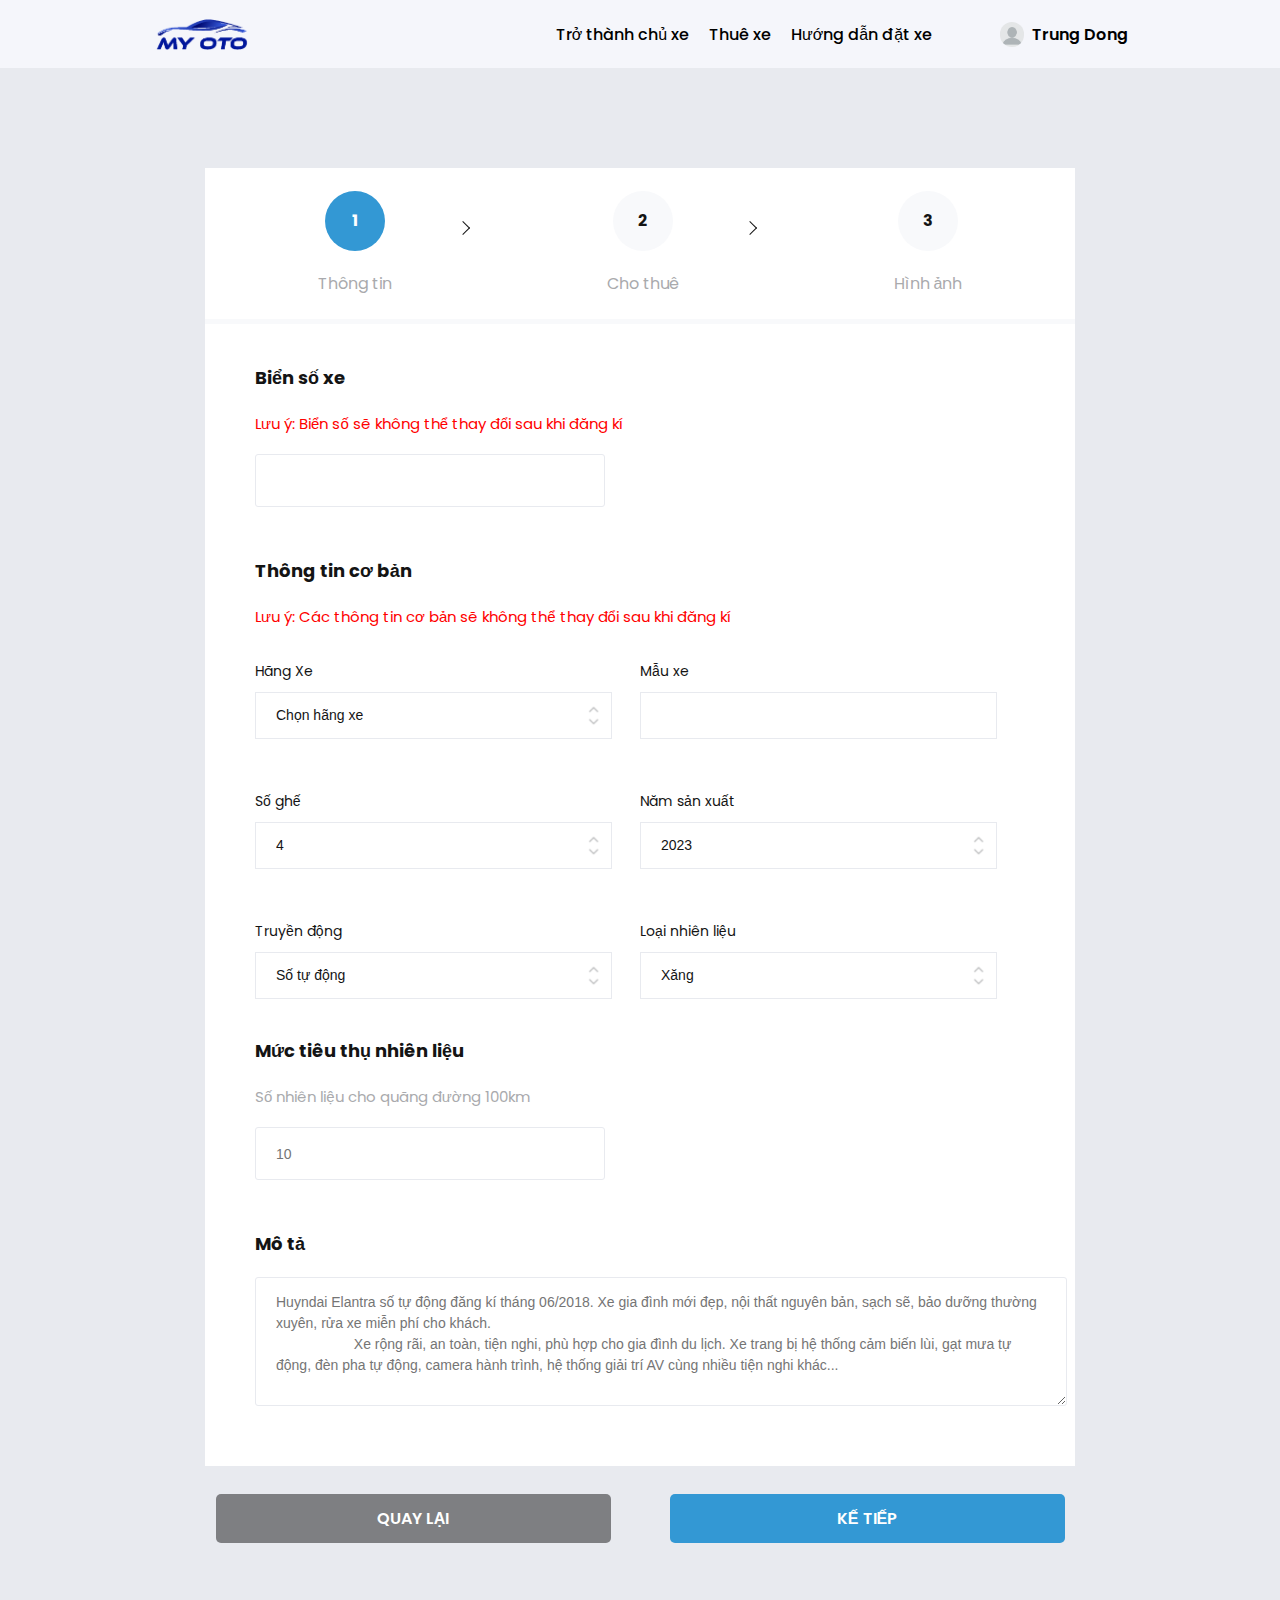
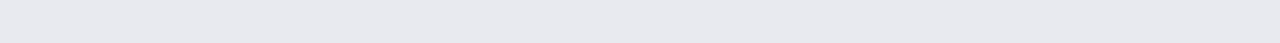
<file: index.html>
<!DOCTYPE html>
<html lang="en">
<head>
    <meta charset="UTF-8">
    <meta http-equiv="X-UA-Compatible" content="IE=edge">
    <meta name="viewport" content="width=device-width, initial-scale=1.0">
    <link rel="stylesheet" href="./assets/font/fontawesome-free-6.1.1-web/css/all.min.css">
    <link rel="stylesheet" href="./assets/css/Pagebase.css">
    <link rel="stylesheet" href="./assets/css/Pagemain.css">
    <link rel="preconnect" href="https://fonts.googleapis.com">
    <link href="https://fonts.googleapis.com/css2?family=Poppins:ital,wght@0,500;0,600;0,700;1,700&display=swap" rel="stylesheet">
    <title>MyOto</title>
</head>
<body>

    <div class="main">

        <div id="header">
            <div class="nav">
                <img src="./assets/img/logo.png" alt="" class="nav__img">
                <div class="nav__container">
                    <div class="nav__list">
                        <li class="nav__item"><a class="nav__item--link" href="">Trở thành chủ xe</a></li>
                        <li class="nav__item"><a class="nav__item--link" href="">Thuê xe</a></li>
                        <li class="nav__item"><a class="nav__item--link" href="">Hướng dẫn đặt xe</a></li>
                        <!-- <li class="nav__item"><a class="nav__item--link" href="">Lý do chọn chúng tôi</a></li> -->
                        <!-- <li class="nav__item"><a class="nav__item--link ml-16" href="">Đăng nhập</a></li> -->
                        <!-- <li class="nav__item"><a class="nav__item--link nav__link--border" href="">Đăng kí</a></li> -->
                        <li class="nav__item nav__item-pos">         
                                <a class="nav__item--link nav__item--linkpos ml-48" href="">
                                    <img src="./assets/img/user.png" alt="" class="nav__item--img">
                                    <span class="nav__item--name">Trung Dong</span>
                                </a> 
                                <div class="nav__account">
                                    <a href="" class="nav__account-link">Tài Khoản</a>
                                    <a href="" class="nav__account-link">Chuyến của tôi</a>
                                    <a href="" class="nav__account-link">Đổi mật khẩu</a>
                                    <a href="" class="nav__account-link">Đăng xuất</a>
                                </div>
       
                        </li>

                        
                    </div>
                </div>
            </div>
        </div>

        <div style="display: none;" id="slider">            
                <div class="slider__text">
                    <h1 class="slider__header">TÌM KIẾM</h1>
                    <h1 class="slider__header">ĐẶT LỊCH</h1>
                <h1 class="slider__header">VÀ THUÊ XE <span>DỄ DÀNG</span></h1>
                </div>
                <img src="./assets/img/slider__car.png" alt="" class="slider__img">

                <div class="put__board">
                    <div class="board__location">
                        <h2 class="location__header">Địa điểm</h2>
                        <!-- <a href="#" class="location__search location__color">Nhập địa điểm của bạn...</a>
                         -->
                         <input type="text" placeholder="Nhập địa điểm của bạn..." class="location__searchbtn">
                    </div>
                    <div class="board__pickupDate">
                        <h2 class="location__header">Ngày nhận Xe</h2>
                        <!-- <a href="#" class="location__search">2023/01/12, 09:00</a> -->
                        <input type="datetime-local" class="location__searchbtn">
                    </div>
                    <div class="board__returnDate">
                        <h2 class="location__header">Ngày trả Xe</h2>
                        <!-- <a href="#" class="location__search">2023/01/13, 9:00</a>   -->
                        <input type="datetime-local" class="location__searchbtn">
                    </div>
                    <button class="search__btn">Tìm Kiếm</button>
                </div>
        </div>

        <div style="display: none;" id="contain">
            <div class="contain__logo">
                <a href="" class="logo__link">
                    <div class="logo__link--image">
                        <img src="./assets/img/audi.jpg" alt="" class="logo__link--img">
                    </div>
                    <h1 class="logo__link--name">Audi</h1>
                </a>
                <a href="" class="logo__link">
                    <div class="logo__link--image">
                        <img src="./assets/img/bmw.jpg" alt="" class="logo__link--img">
                    </div>
                    <h1 class="logo__link--name">BMW</h1>
                </a>
                <a href="" class="logo__link">
                    <div class="logo__link--image">
                        <img src="./assets/img/ford.jpg" alt="" class="logo__link--img">
                    </div>
                    <h1 class="logo__link--name">Ford</h1>
                </a>
                <a href="" class="logo__link">
                    <div class="logo__link--image">
                        <img src="./assets/img/huyndai.jpg" alt="" class="logo__link--img">
                    </div>
                    <h1 class="logo__link--name">Huyndai</h1>
                </a>
                <a href="" class="logo__link">
                    <div class="logo__link--image">
                        <img src="./assets/img/kia.jpg" alt="" class="logo__link--img">
                    </div>
                    <h1 class="logo__link--name">Kia</h1>
                </a>
                <a href="" class="logo__link">
                    <div class="logo__link--image">
                        <img src="./assets/img/toyota.jpg" alt="" class="logo__link--img">
                    </div>
                    <h1 class="logo__link--name">Toyota</h1>
                </a>
                <a href="" class="logo__link">
                    <div class="logo__link--image">
                        <img src="./assets/img/vin.jpg" alt="" class="logo__link--img">
                    </div>
                    <h1 class="logo__link--name">Vinfast</h1>
                </a>
            </div>

            <div class="contain__use">
                <h1 class="use__heading">HƯỚNG DẪN ĐẶT XE</h1>
                <h4 class="use__description">Thuê Xe tự lái chỉ với 3 bước</h4>
                <div class="use__container">
                    <div class="container__location">
                        <div class="container__font"><i class="fa-solid fa-location-dot"></i></div>
                        <h2 class="container__heading">Vị trí</h2>
                        <p class="container__description">Chọn vị trí của bạn và tìm xe tốt nhất</p>
                    </div>
                    <div class="container__connect">
                        <p>---------------</p>
                    </div>
                    <div class="container__location">
                        <div class="container__font container__nobox"><i class="container__fixcolor fa-solid fa-calendar-days"></i></div>
                        <h2 class="container__heading">Ngày nhận Xe</h2>
                        <p class="container__description">Chọn ngày và thời gian bạn cần đặt Xe</p>
                    </div>
                    <div class="container__connect">
                        <p>---------------</p>
                    </div>
                    <div class="container__location">
                        <div class="container__font"><i class="fa-solid fa-car"></i></div>
                        <h2 class="container__heading">Đặt Xe</h2>
                        <p class="container__description">Chọn Xe phù hợp với nhu cầu</p>
                        <và class="container__description">và chúng tôi sẽ giao đến cho Bạn </p>
                    </div>
                </div>
            </div>

            <div class="contain__why">
                <img src="./assets/img/why.jpg" alt="" class="contain__img">
                <div class="why__container">
                    <h3 class="why__heading">LÝ DO CHỌN CHÚNG TÔI</h3>
                    <h1 class="why__description">Chúng tôi cung cấp những dịch vụ tốt nhất đến khách hàng</h1>
                    <div class="best__price">
                        <div class="best__price--font">
                            <i class="fa-solid fa-sack-dollar"></i>
                        </div>
                        <div class="best__price--text">
                            <h2 class="best__price--heading">Giá cả hợp lí</h2>
                            <p class="best__price--des">Chúng tôi cam kết giá cả cho thuê thấp hơn so với các dịch vụ cùng lĩnh vực trên thị trường</p>
                        </div>
                    </div>
                    <div class="best__price">
                        <div class="best__price--font">
                            <i class="fa-solid fa-user-tie"></i>
                        </div>
                        <div class="best__price--text">
                            <h2 class="best__price--heading">Chủ xe thân thiện, nhiệt tình</h2>
                            <p class="best__price--des">Chúng tôi xây dựng một môi trường làm việc chuyên nghiệp</p>
                        </div>
                    </div>
                    <div class="best__price">
                        <div class="best__price--font">
                            <i class="fa-solid fa-handshake-simple"></i>
                        </div>
                        <div class="best__price--text">
                            <h2 class="best__price--heading">Đặt xe 24/24</h2>
                            <p class="best__price--des">Đặt xe bất cứ lúc nào, Chúng tôi sẽ giao xe trực tiếp cho Bạn</p>
                        </div>
                    </div>
                    <div class="best__price">
                        <div class="best__price--font">
                            <i class="fa-solid fa-message"></i>
                        </div>
                        <div class="best__price--text">
                            <h2 class="best__price--heading">Hỗ trợ kĩ thuật 24/7</h2>
                            <p class="best__price--des">Nếu có câu hỏi, hãy gọi cho chủ xe bất cứ lúc nào</p>
                        </div>
                    </div>
                </div>
            </div>

            <div class="contain__deal">
                <h1 class="use__heading">HƯỚNG DẪN ĐẶT XE</h1>
                <h4 class="use__description">Thuê Xe tự lái chỉ với 3 bước</h4>
                <div class="grid">
                    <div class="deal__container">
                        <div class="deal__item">
                            <div class="deal__item-image">
                                <img src="./assets/img/ford_ranger-f150.jpg" alt="" class="deal__img">
                            </div>
                            <div class="deal__content">
                                <p class="deal__feedback">
                                    <i class="fa-solid fa-star"></i>
                                    <span class="deal__point">4.8</span>
                                    <span class="deal__user">[70 chuyến]</span>
                                </p>
                                <h3 class="deal__namecar">FORD RANGER F150</h3>
                                <div class="deal__intro">
                                    <p class="deal__intro--1">Số tự động</p>
                                    <p class="deal__intro--2">Giao xe tận nơi</p>
                                </div>
                                <div class="deal__footer">
                                    <p class="deal__cost">500k/ngày</p>
                                    <a href="" class="deal__watch">Xem chi tiết</a>
                                </div>
                            </div>
                        </div>
                        <div class="deal__item">
                            <div class="deal__item-image">
                                <img src="./assets/img/ford_ranger-f150.jpg" alt="" class="deal__img">
                            </div>
                            <div class="deal__content">
                                <p class="deal__feedback">
                                    <i class="fa-solid fa-star"></i>
                                    <span class="deal__point">4.8</span>
                                    <span class="deal__user">[70 chuyến]</span>
                                </p>
                                <h3 class="deal__namecar">FORD RANGER F150</h3>
                                <div class="deal__intro">
                                    <p class="deal__intro--1">Số tự động</p>
                                    <p class="deal__intro--2">Giao xe tận nơi</p>
                                </div>
                                <div class="deal__footer">
                                    <p class="deal__cost">500k/ngày</p>
                                    <a href="" class="deal__watch">Xem chi tiết</a>
                                </div>
                            </div>
                        </div>
                        <div class="deal__item">
                            <div class="deal__item-image">
                                <img src="./assets/img/ford_ranger-f150.jpg" alt="" class="deal__img">
                            </div>
                            <div class="deal__content">
                                <p class="deal__feedback">
                                    <i class="fa-solid fa-star"></i>
                                    <span class="deal__point">4.8</span>
                                    <span class="deal__user">[70 chuyến]</span>
                                </p>
                                <h3 class="deal__namecar">FORD RANGER F150</h3>
                                <div class="deal__intro">
                                    <p class="deal__intro--1">Số tự động</p>
                                    <p class="deal__intro--2">Giao xe tận nơi</p>
                                </div>
                                <div class="deal__footer">
                                    <p class="deal__cost">500k/ngày</p>
                                    <a href="" class="deal__watch">Xem chi tiết</a>
                                </div>
                            </div>
                        </div>
                        <div class="deal__item">
                            <div class="deal__item-image">
                                <img src="./assets/img/ford_ranger-f150.jpg" alt="" class="deal__img">
                            </div>
                            <div class="deal__content">
                                <p class="deal__feedback">
                                    <i class="fa-solid fa-star"></i>
                                    <span class="deal__point">4.8</span>
                                    <span class="deal__user">[70 chuyến]</span>
                                </p>
                                <h3 class="deal__namecar">FORD RANGER F150</h3>
                                <div class="deal__intro">
                                    <p class="deal__intro--1">Số tự động</p>
                                    <p class="deal__intro--2">Giao xe tận nơi</p>
                                </div>
                                <div class="deal__footer">
                                    <p class="deal__cost">500k/ngày</p>
                                    <a href="" class="deal__watch">Xem chi tiết</a>
                                </div>
                            </div>
                        </div>
                        
                    </div>
                </div>
            </div>
        </div>

        <div style="display: none;" id="footer">

        </div>


        <!--Tro thanh chu xe  -->
        <div class="register__driver ">
            <div class="register__content">
                <div class="content__head-border">
                    <div class="content__head">
                        <div class="head__body">
                            <div class="active head__info--quantity">1</div>
                            <p class="body-text">Thông tin</p>
                        </div>
                        <div class="head__body">
                            <div class="head__info--quantity">2</div>
                            <p class="body-text">Cho thuê</p>
                        </div>
                        <div class="head__nobody">
                            <div class="head__info--quantity">3</div>
                            <p class="body-text">Hình ảnh</p>
                        </div>
    
                    </div>
                </div>
                <div class="content__body">
                    <h6 class="register__header">Biển số xe</h6>
                    <span style="color: red; font-size: 15px;">Lưu ý: Biển số sẽ không thể thay đổi sau khi đăng kí</span>
                    <input class="register__input" type="text" class="register__input">

                    <h6 class="register__header">Thông tin cơ bản</h6>
                    <span class="" style="color: red; font-size: 15px;">Lưu ý: Các thông tin cơ bản sẽ không thể thay đổi sau khi đăng kí</span>

                    <div class="fill">
                        <div class="col__left mt-32px">
                            <div class="line__form">
                                <label for="" class="label">Hãng Xe</label>
                                <span class="wrap__select ">
                                    <select>
                                        <option value="0">Chọn hãng xe</option>
                                        <option value="1">Audi</option>
                                        <option value="2">BMW</option>
                                        <option value="3">Ford</option>
                                        <option value="4">Huyndai</option>
                                        <option value="5">Kia</option>
                                        <option value="6">Toyota</option>
                                        <option value="7">Vinfast</option>
                                    </select>
                                </span>
                            </div>
                        </div>
                        <div class="col__right mt-32px">
                            <div class="line__form">
                                <label for="" class="label">Mẫu xe</label>
                                <span class="wrap__select wrap__select1">
                                    <input class="input__model" type="text">
                                </span>
                            </div>
                        </div>
                    </div>
                    <div class="fill">
                        <div class="col__left mt-32px">
                            <div class="line__form">
                                <label for="" class="label">Số ghế</label>
                                <span class="wrap__select ">
                                    <select>
                                        <option value="4">4</option>
                                        <option value="5">5</option>
                                        <option value="6">6</option>
                                        <option value="7">7</option>
                                        <option value="8">8</option>
                                        <option value="9">9</option>
                                        <option value="10">10</option>
                                        <option value="11">11</option>
                                        <option value="12">12</option>
                                        <option value="13">13</option>
                                        <option value="14">14</option>
                                        <option value="15">15</option>
                                        <option value="16">16</option>
                                        <option value="17">17</option>
                                        <option value="18">18</option>
                                        <option value="19">19</option>
                                        <option value="20">20</option>
                                    </select>
                                </span>
                            </div>
                        </div>
                        <div class="col__right mt-32px">
                            <div class="line__form">
                                <label for="" class="label">Năm sản xuất</label>
                                <span class="wrap__select ">
                                    <select>
                                        <option value="2023">2023</option>
                                        <option value="2022">2022</option>
                                        <option value="2021">2021</option>
                                        <option value="2020">2020</option>
                                        <option value="2019">2019</option>
                                        <option value="2018">2018</option>
                                        <option value="2017">2017</option>
                                        <option value="2016">2016</option>
                                        <option value="2015">2015</option>
                                        <option value="2014">2014</option>
                                        <option value="2013">2013</option>
                                        <option value="2012">2012</option>
                                        <option value="2011">2011</option>
                                        <option value="2010">2010</option>
                                        <option value="2009">2009</option>
                                        <option value="2008">2008</option>
                                        <option value="2007">2007</option>
                                        <option value="2006">2006</option>
                                        <option value="2005">2005</option>
                                        <option value="2004">2004</option>
                                        <option value="2003">2003</option>
                                        <option value="2002">2002</option>
                                        <option value="2001">2001</option>
                                        <option value="2000">2000</option>
                                        <option value="1999">1999</option>
                                    </select>
                                </span>
                            </div>
                        </div>
                    </div>

                    <div class="fill">
                        <div class="col__left mt-32px">
                            <div class="line__form">
                                <label for="" class="label">Truyền động</label>
                                <span class="wrap__select ">
                                    <select>
                                        <option value="1">Số tự động</option>
                                        <option value="2">Số sàn</option>
                                    </select>
                                </span>
                            </div>
                        </div>
                        <div class="col__right mt-32px">
                            <div class="line__form">
                                <label for="" class="label">Loại nhiên liệu</label>
                                <span class="wrap__select ">
                                    <select>
                                        <option value="1">Xăng</option>
                                        <option value="1">Dầu diesel</option>
                                    </select>
                                </span>
                            </div>
                        </div>
                    </div>

                    <h6 style="margin-top: 18px;" class="register__header">Mức tiêu thụ nhiên liệu</h6>
                    <span style="color: #a9aaad; font-size: 15px;">Số nhiên liệu cho quãng đường 100km</span>
                    <input placeholder="10" class="register__input" type="text" class="register__input">
                    
                    <h6 style="margin-top: 18px;" class="register__header">Mô tả</h6>
                    <textarea class="textarea" placeholder="Huyndai Elantra số tự động đăng kí tháng 06/2018. Xe gia đình mới đẹp, nội thất nguyên bản, sạch sẽ, bảo dưỡng thường xuyên, rửa xe miễn phí cho khách.
                    Xe rộng rãi, an toàn, tiện nghi, phù hợp cho gia đình du lịch. Xe trang bị hệ thống cảm biến lùi, gạt mưa tự động, đèn pha tự động, camera hành trình, hệ thống giải trí AV cùng nhiều tiện nghi khác..."></textarea>

                </div>
                
            </div>
            
            <div class="register__btn">
                <div class="wr-btn wr-btn--return">
                    <a class="btn btn-secondary btn--m" disabled="">QUAY LẠI</a>
                </div>
                <div class="wr-btn wr-btn--next ">
                    <a class="btn btn-primary btn--m">KẾ TIẾP</a>
                </div>
            </div>
        </div> 
        <div class="register__driver-one disable">
            <div class="register__content">
                <div class="content__head-border">
                    <div class="content__head">
                        <div class="head__body">
                            <div class=" head__info--quantity">1</div>
                            <p class="body-text">Thông tin</p>
                        </div>
                        <div class="head__body">
                            <div class="active head__info--quantity">2</div>
                            <p class="body-text">Cho thuê</p>
                        </div>
                        <div class="head__nobody">
                            <div class="head__info--quantity">3</div>
                            <p class="body-text">Hình ảnh</p>
                        </div>

                    </div>
                </div>
                <div class="content__body">
                    <h6 class="register__header">Đơn giá thuê mặc định</h6>
                    <span style="color: #a9aaad; font-size: 15px; font-weight: 300;">Đơn giá áp dụng cho tất cả các ngày. Bạn có thuể tuỳ chỉnh giá khác cho các ngày đặc biệt (cuối tuần, lễ, tết...) trong mục quản lý xe sau khi đăng kí.</span>
                    <span style="color: #a9aaad; font-size: 15px; font-weight: 300;
                    display: block; margin-top: 20px;">Nhập giá bạn muốn cho thuê (VD: 400k/ngày)</span>
                    <input style="width: 20%;" placeholder="400k" class="register__input" type="text" class="register__input">

                    <h6 class="register__header">Địa chỉ</h6>
                    <div class="col__left ">
                            <div class="line__form">
                                <span class="wrap__select ">
                                    <select>
                                        <option value="0">Chọn quận</option>
                                        <option value="1">Ngũ Hành Sơn</option>
                                        <option value="2">Hải Châu</option>
                                        <option value="3">Sơn Trà</option>
                                        <option value="4">Cẩm Lệ</option>
                                        <option value="5">Hòa Vang</option>
                                        <option value="6">Thanh Khê</option>
                                        <option value="7">Hòa Khánh</option>
                                    </select>
                                </span>
                            </div>
                    </div>

                    <h6 class="mt-32px register__header">Điều khoản thuê xe</h6>
                    <span style="color: #a9aaad; font-size: 15px; font-weight: 300;">Ghi rõ các yêu cầu để khách có thể thuê xe.</span>
                    <textarea style="margin: 12px 12px 20px 0 ; width: 600px;" class="textarea" placeholder="Không sử dụng xe vào mục đích phi pháp. Lái xe cẩn thận, giữ xe sạch sẽ, trả xe đúng giờ. Phụ thu 500k nếu hút thuốc lá trong xe."></textarea>
                </div>
            </div>
            <div class="register__btn">
                <div class="wr-btn wr-btn--return wr-btn--return1">
                    <a class="btn btn-secondary btn--m" disabled="">QUAY LẠI</a>
                </div>
                <div class="wr-btn wr-btn--next wr-btn--next2">
                    <a class="btn btn-primary btn--m">KẾ TIẾP</a>
                </div>
            </div>  
        </div>

        <div class="register__driver-two disable">
            <div class="register__content">
                <div class="content__head-border">
                    <div class="content__head">
                        <div class="head__body">
                            <div class=" head__info--quantity">1</div>
                            <p class="body-text">Thông tin</p>
                        </div>
                        <div class="head__body">
                            <div class="head__info--quantity">2</div>
                            <p class="body-text">Cho thuê</p>
                        </div>
                        <div class="head__nobody">
                            <div class="active head__info--quantity">3</div>
                            <p class="body-text">Hình ảnh</p>
                        </div>

                    </div>
                </div>
                <div class="content__body">
                    <h6 class="register__header">Hình ảnh</h6>
                    <span style="font-size: 16px; font-weight: 300;">Chọn hình ảnh xe của bạn</span>
                    <div class="register__btn">
                        <input id="input-file" type="file" name accept="image/png, image/jpeg">
                    </div>
                </div>
            </div>
            <div class="register__btn">
                <div class="wr-btn wr-btn--return wr-btn--return2">
                    <a class="btn btn-secondary btn--m" disabled="">QUAY LẠI</a>
                </div>
                <div class="wr-btn wr-btn--next">
                    <a class="btn btn-primary btn--m">ĐĂNG KÝ</a>
                </div>
            </div>  
        </div>

    </div>

    <script>
        let nextPageTwo = document.querySelector('.wr-btn--next')
        let nextPageThree = document.querySelector('.wr-btn--next2');
        let firstPage = document.querySelector('.register__driver')
        let secondPage = document.querySelector('.register__driver-one')
        let thirdPage = document.querySelector('.register__driver-two')
        const returnPageOne = document.querySelector('.wr-btn--return1')
        const returnPageTwo = document.querySelector('.wr-btn--return2')

        nextPageTwo.onclick = () => {
            firstPage.classList.add('disable');
            secondPage.classList.remove('disable');
        }

        nextPageThree.onclick = () => {
            secondPage.classList.add('disable');
            thirdPage.classList.remove('disable');
        }

        returnPageOne.onclick = () => {
            secondPage.classList.add('disable')
            firstPage.classList.remove('disable')
        }

        returnPageTwo.onclick = () => {
            thirdPage.classList.add('disable')
            secondPage.classList.remove('disable')
        }
        
    </script>
</body>
</html>
</file>
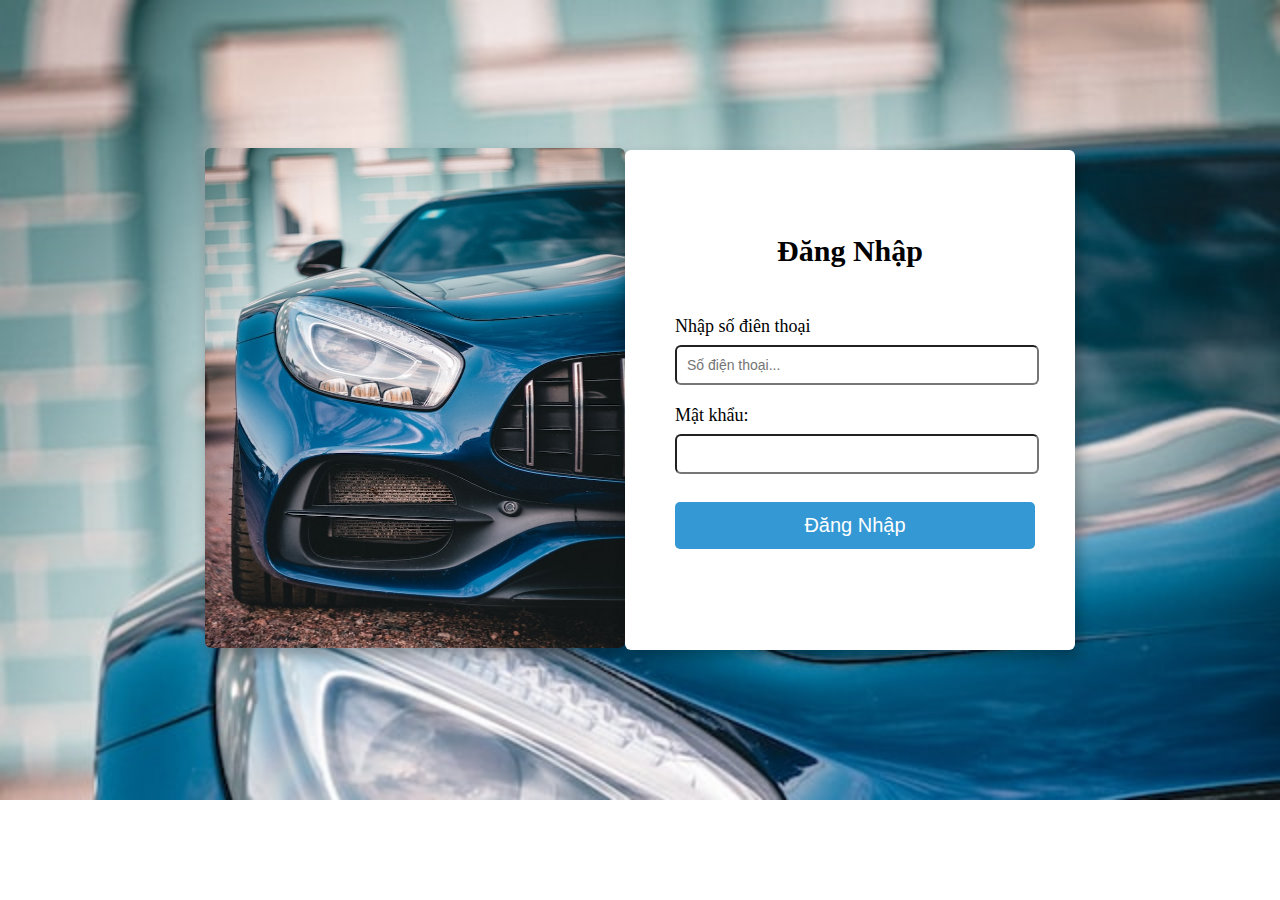
<file: login.html>
<!DOCTYPE html>
<html lang="en">
<head>
    <meta charset="UTF-8">
    <meta http-equiv="X-UA-Compatible" content="IE=edge">
    <meta name="viewport" content="width=device-width, initial-scale=1.0">
    <link rel="stylesheet" href="./assets/css/login.css">
    <title>Login</title>
</head>
<body>
    <div class="container">
        <div class="login__left">
            <img src="./assets/img/car--1.jpg" alt="" class="login__img">
        </div>
        
            <div class="login__form">
                <div class="login__form--name">Đăng Nhập</div>
                <label id="login__text" for="number">Nhập số điên thoại </label>
                <input type="" placeholder="Số điện thoại..." id="number" class="login__number">
                <label id="login__text" for="pass">Mật khẩu:</label>
                <input type="password" id="pass" class="login__password">
    
                <button class="login__btn">Đăng Nhập</button>
                
            </div>
        
    </div>
</body>
</html>
</file>
<file: assets/css/Pagebase.css>
*{
    margin: 0;
    padding: 0;
}

html {
    box-sizing: border-box;
    font-family: 'Poppins', sans-serif;
}

.ml-16 {
    margin-left: 16px;
}

.grid{
    width: 1200px;
    max-width: 100%;
    margin: 0 auto;
}
</file>
<file: assets/css/Pagemain.css>
#main{}

#header {
    background-color: #F5F6FB;
    height: 68px;
}

.nav {
    display: flex;
    align-items: center;
    justify-content: space-around;
    padding-top: 8px;
}

.nav__img {
    width: 120px;
    cursor: pointer;
}

.nav__list {
    list-style-type: none;
    display: flex;
    align-items: center;
}

.nav__item {
    display: inline-block;
}

.nav__item--link    
{
    padding: 14px 10px;
    font-size: 16px;
    font-weight: 500;
    color: #000;
    display: flex;
    text-decoration: none;
}

.nav__item--link:hover,
.nav__item:hover {
    cursor: pointer;
    font-weight: 600;
}

 .nav__item-pos {
    position: relative;
}

.nav__account {
    top: 50px;
    right: 0px;
    position: absolute;
    background-color: #fff;
    width: 150px;
    z-index: 1;
    padding: 8px 10px;
    border-radius: 5px;
    box-shadow: rgb(0 0 0 / 14%) 0px 2px 10px;
    display: none;   
}
.nav__account-link {
    display: block;
    padding: 8px 10px;
    text-decoration: none;
    color: #333;
    font-size: 15px;
    font-weight: 500;
}

.nav__account-link:hover {
    color: #3083FF;
}

.nav__item-pos:hover .nav__account {
    display: block;
}


.nav__link--border {
    background-color: #3398d4;
    color: #fff;
    border-radius: 60px;
    padding: 8px 20px;
    margin-left: 8px;
    font-weight: 400;
}

.nav__link--border:hover {
    font-weight: 500;
    opacity: 0.9;
}

.nav__item--img {
    width: 24px;
    border-radius: 60px;
    margin-right: 8px;
}

.ml-48 {
    margin-left: 48px;
}

.nav__item--name {
    font-weight: 600;
}

.nav__item--name:hover {
    opacity: 0.8;
}

#slider {
    position: relative;
    display: flex;
    align-items: center;
    background-color: #F5F6FB;   
    justify-content: center;
    padding: 32px 0 140px 0;
}

.slider__header {
    font-size: 40px;
    color: #000;
    line-height: 50px;
    /* padding-left: 150px; */
    display: flex;
    margin-top: 4px;
}

.slider__header span {
    margin-left: 12px;
    color: #3083FF;
}

.slider__img {
    width: 50%;
    margin-left: 100px ;
}

.put__board {
    position: absolute;
    background-color: #fff;
    bottom: -30px;
    text-align: center;
    display:flex;
    align-items: center;
    padding: 8px 18px;
    box-shadow: 4px 8px 14px rgb(0 0 0 / 30%);
    border-radius: 8px;
}

.board__location {
    padding: 0 86px 0 12px;
    text-align: left;
    border-right: 2px solid #ECECEC;
}

.board__pickupDate {
    text-align: left;
    padding: 0 74px 0 24px;
    border-right: 2px solid #ECECEC;
}

.board__returnDate {
    text-align: left;
    padding: 0 74px 0 24px;
}

.search__btn {
    background-color: #3398d4;
    font-size: 16px;
    color: #fff;
    border: none;
    padding: 15px 18px;
    font-weight: 550;
    border-radius: 5px;
    cursor: pointer;
    margin-right: 12px;
}

.search__btn:hover {
    opacity: 0.9;
}

.location__header {
    font-size: 16px;
    font-weight: 550;
    color: #000;
}

.location__search {
    text-decoration: none;
    font-size: 13px;
}

.location__searchbtn {
    font-size: 13px;
    border: none;
    padding: 8px 8px 0 0;
    outline: none;
}

.location__color {
    color: #bab7b7;
    font-weight: 400;
    cursor: text;
}

#contain {
    margin-top: 148px;
    margin-bottom: 100px;
}

.contain__logo {
    display: flex;
    align-items: center;
    justify-content: space-around;
}

.logo__link {
    padding: 0 12px;
    text-align: center;
    text-decoration: none;
}

.logo__link--img {
    width: 150px;
    transition: transform .5s ease;
    display: block;
    border-radius: 3px;
}

.logo__link--name {
    font-size: 20px;
    color: #000;
    margin-top: 8px;
}

.logo__link--image {
    overflow: hidden;
}

.logo__link:hover .logo__link--name {
    color:#3083FF;
}

.logo__link:hover .logo__link--img {
    transform: scale(1.2);
}

.contain__use {
    text-align: center;
    margin-top: 98px;
}

.use__heading {
    font-size: 40px;
    color: #000;
}

.use__description {
    margin-top: 6px;
    font-size: 22px;
    color: #7d7b7b;
}

.use__container {
    display: flex;
    justify-content: space-around;
    align-items: center;
    margin-top: 88px;
    text-align: center;
    padding: 0 80px;
}

.container__location {
    text-align: center;
    margin: 0;
}

.container__font {
    width: 180px;
    height: 110px;
    border-radius: 8px;
    text-align: center;
    padding-top: 40px;
    display: inline-block;
    background-color: #fff;
    box-shadow: rgb(0 0 0 / 14%) 0px 2px 10px;

}

.container__font i {
    font-size: 70px;
    color:#3398d4;
    display: block;
}

.container__connect p{
    margin-bottom: 80px;
    color: #ddd;
}

.container__nobox {
    background-color:#3398d4;
    box-shadow: none;
}

.container__fixcolor {
    color: #ffff !important;
}

.container__heading {
    font-size: 26px;
    font-weight: 600;
    margin-top: 34px;
    color: #000;
}

.container__description {
    font-size: 16px;
    color: #7d7b7b;
    margin-top: 6px;
}

.contain__why {
    margin-top: 120px;
    display: flex;
    justify-content: space-around;
    align-items: center;
    background-color: #F5F6FB;
    padding: 100px 0; 
}

.contain__img {
    width: 50%;
    padding: 0 48px 0 100px;
    border-radius: 5px;
    display: block;
}

.why__container {
    padding-right: 100px;
}

.why__heading {
    font-size: 15px;
    font-weight: 550;
    color: #BCBDC2;
}

.why__description {
    font-size: 28px;
    font-weight: 600;
    color: #000;
    margin-top: 6px;
    margin-bottom: 28px;
}

.best__price {
    display: flex;
    align-items: center;
    margin-top: 24px;
    padding-right: 80px;
}

.best__price--font {
    background-color: #fff;
    padding: 10px 12px;
    border-radius: 6px;
    margin-right: 20px;
}

.best__price i {
    font-size: 18px;
    color:#3398d4;
}

.best__price--text {

}

.best__price--heading {
    font-size: 18px;
    font-weight: 550;
}

.best__price--des {
    font-size: 16px;
    color: #BCBDC2;
    font-weight: 400;
    margin-top: 4px;
}

.contain__deal {
    text-align: center;
    margin-top: 100px;
}

.deal__container {
    display: flex;
    margin-top: 58px;
}

.deal__item {
    width: 25%;
    padding: 8px 0;
    /* border: solid 1px #a4a3a3; */
    box-shadow: rgb(0 0 0 / 14%) 0px 2px 10px;
    margin: 0 14px;
    border-radius: 6px;
    cursor: pointer;
}

.deal__item-image {
    overflow: hidden;
    

}

.deal__img {
    max-width: 187px;
    height: 127px;
    transition: transform .5s ease;
    display: inline-block;
    text-align: center;
}

.deal__item:hover .deal__img {
    transform: scale(1.2);
}

.deal__feedback {
    font-size: 13px;
    text-align: left;
    padding-left: 28px;
}

.deal__feedback i {
    color: rgba(238, 238, 10, 0.845);
}

.deal__point {
    font-weight: 700;
}

.deal__user {
    color: #a4a3a3
}

.deal__namecar {
    margin: 12px 0;
    font-size: 18px;
    color: #000;
    font-weight: 600;
}

.deal__intro {
    display: flex;
    padding: 0 12px;
    align-items: center;
    justify-content: space-between;
    font-size: 14px;
    font-weight: 500;
    color: #464545;
}

.deal__intro--2,
.deal__intro--1 {
    border: 1px solid #bdbec2;
    border-radius: 6px;
    padding: 4px 6px;
    background-color: #F5F6FB;
}

.deal__footer {
    display: flex;
    text-align: center;
    justify-content: space-between;
    padding: 0 12px;
    margin: 14px 0 10px 0;
    font-size: 14px;
    text-decoration: none;
}

.deal__cost {
    font-weight: 600;
}

.deal__watch {
    /* text-decoration: none; */
    color: #000;
}

.deal__watch:hover {
    color:#3083FF;
}



/*  */
/* Trở thành chủ xe 1 */
.register__driver-one,
.register__driver-two,
.register__driver {
    padding: 100px 0;
    background-color: #e8eaef;
}

.register__content {
    max-width: 770px;
    background-color: #fff;
    margin-left: auto;
    margin-right: auto;
    padding: 0 50px;
}

.content__head {
    display: flex;
    justify-content: space-around;
    padding: 23px 5px;
}

.content__head-border {
    margin: 0 -50px;
    border-bottom: 5px solid #f8f9fb;
}

.head__body {
    position: relative;
}

.head__info--quantity {
    display: block;
    position: relative;
    background-color: #f8f9fb;
    width: 60px;
    height: 60px;
    margin: 0 auto 10px;
    color: #141414;
    font-size: 16px;
    font-weight: 700;
    text-align: center;
    line-height: 60px;
    border-radius: 100%;
}

.active {
    background-color: #3398d4;
    color: #fff;
}

 .body-text{
    display: block;
    color: #a9aaad;
    font-size: 16px;
    padding-top: 10px;
}

.head__body::after {
    position: absolute;
    top: 32px;
    right: -76px;
    content: "";
    width: 9px;
    height: 9px;
    -webkit-transform: rotate(315deg);
    transform: rotate(315deg);
    border: 1px solid #141414;
    border-top: none;
    border-left: none;
}

.content__body {
    padding: 40px 0;
}

.register__header {
    display: block;
    margin-bottom: 20px;
    color: #141414;
    font-size: 1.125em;
    font-weight: 700;
    line-height: 1.5;
}

.register__input {
    background-color: #fff;
    height: 24px;
    border: 1px solid #e8eaef;
    border-radius: 3px;
    /* background-color: initial; */
    line-height: 1rem;
    outline: none;
    margin-top: 18px;
    width: 40%;
    margin-bottom: 50px;
    display: block;
}


input, select, textarea {
    display: inline-block;
    background-color: #fff;
    width: 100%;    
    padding: 14px 20px 13px;
    font-size: .875rem;
    font-family: "Sanomat Sans","Encode Sans Expanded",-apple-system,BlinkMacSystemFont,"Segoe UI","Roboto","Oxygen","Ubuntu","Cantarell","Fira Sans","Droid Sans","Helvetica Neue",sans-serif;
    border: none;
    box-shadow: none;
    
}

.col__left {
    /* float: left; */
    text-align: left;
    width: 50%;
    padding-right: 30px;
}

.col__right {
    /* float: right; */
    /* text-align: right; */
    width: 50%;
    padding-right: 30px;
}

.line__form {
    margin-bottom: 20px;
}

.fill {
    display: flex;
    justify-content: space-between;
}

.content__body .line-form:after {
    clear: both;
    content: "";
    display: table;
}

.label {
    display: block;
    margin-bottom: 10px;
    color: #141414;
    font-size: .875em;
}

.wrap__select {
    display: block;
    position: relative;
    background-color: #fff;
    width: 100%;
    height: 45px;
    border: 1px solid #e8eaef;
}

.wrap__select select {
    color: #141414;
    position: relative;
    z-index: 2;
    background-color: initial;
    padding-right: 20px;
    border: 0;
    box-shadow: none;
    padding: 14px 20px;
    -webkit-appearance: none;
    appearance: none;
}

.mt-32px {
    margin-top: 32px;   
}

.input__model {
    outline: none;
    width: 85%;
    
}

.wrap__select::before {
    position: absolute;
    top: 11px;
    right: 5px;
    content: "";
    background: url(/assets/img/arrow.png) 0 -48px no-repeat;
    background-size: 400px 400px;
    width: 24px;
    height: 24px;
    z-index: 1;
}

.wrap__select1::before {
    display: none;
}

.textarea {
    display: block;
    height: 100px;
    margin-bottom: 20px;
    border: 1px solid #e8eaef;
    border-radius: 3px;
    line-height: 1.5;
    right: 12px;
}

.register__btn {
    max-width: 790px;
    margin: 0 auto;
    padding: 0 10px;
    display: flex;
    justify-content: space-around;
    margin-top: 28px;
    text-align: center;
}

.wr-btn {
    width: 50%;
    padding: 12px 0;
    border-radius: 5px;
    cursor: pointer;
}

.btn {
    
}

.wr-btn--return {
    background-color: #7e7f82;
    font-size: 16px;
    color: #fff;
    font-weight: 600;
    margin-left: -50px;
}

.wr-btn--next,
.wr-btn--next
 {
    background-color:#3398d4;
    font-size: 16px;
    color: #fff;
    font-weight: 600;
    margin-left: 18px;
    margin-right: -50px;
}


/*Trở thành chủ xe 2 */
#input-file {
    /* opacity: 0; */
}

.enable {
    display: flex;
}

.disable {
    display: none;
}
</file>
<file: assets/css/login.css>
*{
    padding: 0;
    margin: 0;
}

.container {
    display: flex;
    align-items: center;
    justify-content: center;
    margin-top: 60px;
    background: url(/assets/img/car--1.jpg) no-repeat; 
    margin: 0;
    height: 800px;
    background-size: cover;
     /* max-height: 1500px; */
     /* padding-bottom: 300px;  */
    
}

.login__left {
    margin: 0;
    
}

.login__form{

    height: 476px;
    width: 350px;
      /* margin-left: 30px; */
    padding: 12px 50px;
    box-shadow: 4px 8px 14px rgb(0 0 0 / 30%);   
    border-radius: 6px;
    display: block;
    background-color: #fff;
    /* margin: 200px 200px 200px 0; */
}

#login__text {
    font-size: 18px;
    margin-top: 20px;
    display: block;
    margin-bottom: 8px;
}

.login__word {
    font-size: 30px;
    color: #fff;
    line-height: 32px;

}

.login__img {
    width: 420px;
    box-shadow: 4px 8px 14px rgb(0 0 0 / 30%);   
    height: 500px;
    border-radius: 6px;
}

.login__form--name {
    padding-top: 60px;
    padding-bottom: 20px;
}

.login__password,
.login__name,
.login__number {
    display: block;
    width: 100%;
    padding: 10px 0 10px 10px;
    font-size: 14px;
    border-radius: 6px;
    color: #ccc;
}

.login__form--name {
    font-size: 30px;
    font-weight: 600;
    color: #000;
    text-align: center;
    margin-top: 12px;
    margin-bottom: 28px;
}

.login__btn {
    font-size: 20px;
    color: #fff;
    background-color: #3398d4;
    display: block;
    width: 100%;
    padding: 12px;
    width: 360px;
    border-radius: 5px;
    border: none;
    margin-top: 28px;
    margin-bottom: 38px;
    cursor: pointer;
}
</file>
